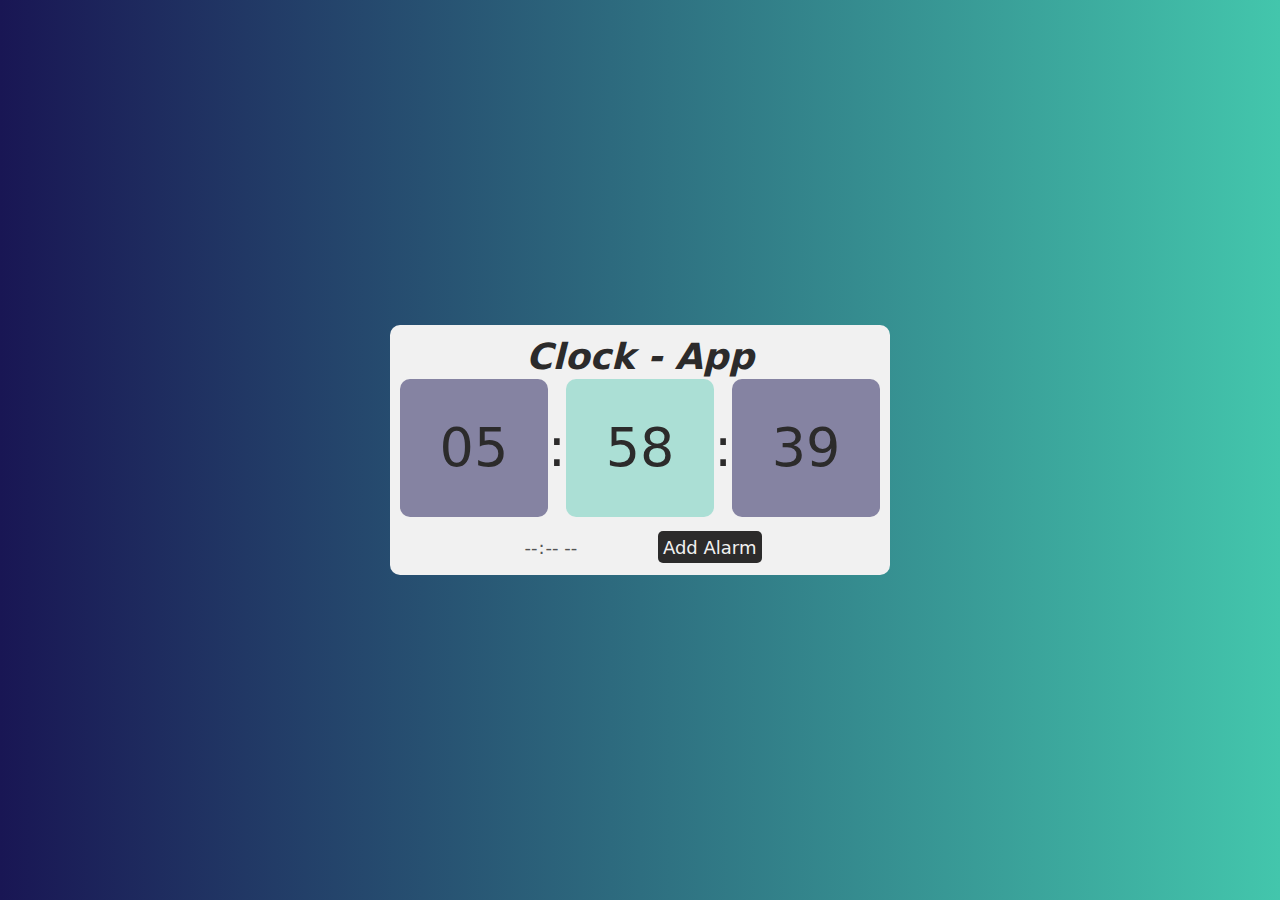
<file: clock/index.html>
<!DOCTYPE html>
<html lang="en">
    <head>
        <meta charset="UTF-8">
        <meta name = "viewport" content = "width=device-width, initial-scale=1.0">
        <link rel = "stylesheet" href = "base.css">
        <link rel = "stylesheet" href = "style.css">
        <title>Clock </title>
    </head>
    <body>
        <main class = "container">
            <section class = "clock">
                <header class = "header-clock">
                    <h1>Clock - App</h1>
                </header>
                <article class = "body-clock">
                    <div class = "box hours">
                        <span id = "hours">00</span>
                    </div>
                    :
                    <div class = "box minutes">
                        <span id = "minutes">00</span>
                    </div>
                    :
                    <div class = "box seconds">
                        <span id = "seconds">00</span>
                    </div>
                </article>
                <footer class = "footer-clock">
                    <form  class = "form-alarm" id = "form-alarm">
                        <input type = "time" name = "time" class = "form-control"/>
                        <button type = "submit" class = "btn">Add Alarm</button>
                    </form>
                </footer>
            </section>
          </main>
          <script src="app.js"></script>
    </body>
</html>
</file>
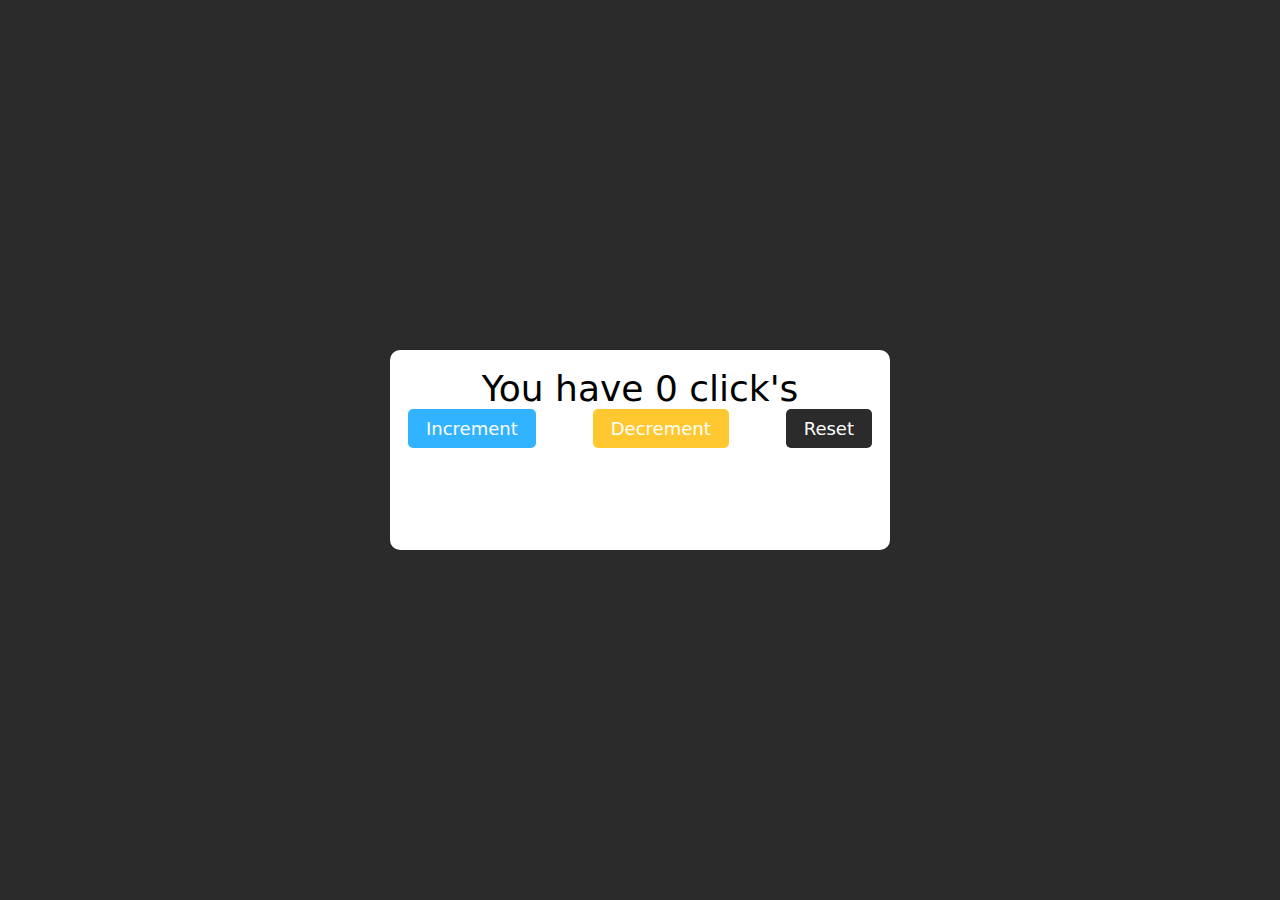
<file: countclicks/index.html>
<!DOCTYPE html>
<html lang="en">
<head>
    <meta charset="UTF-8">
    <meta name="viewport" content="width=device-width, initial-scale=1.0">
    <title>Counter | Clics!!!</title>
    <link rel="stylesheet" href="style.css">
</head>
<body>
    <main class="containerBox">
        <section class="card">
            <article class="cardInfo">
                <p>You have <span id="counterCliks">0</span> click's</p>
            </article>
            <article class="cardButtons">
                <button class="btn btnOne">Increment</button>
                <button class="btn btnTwo">Decrement</button>
                <button class="btn btnThree">Reset</button>
            </article>
        </section>

        <script src="app.js"></script>
    </main>
</body>
</html>
</file>
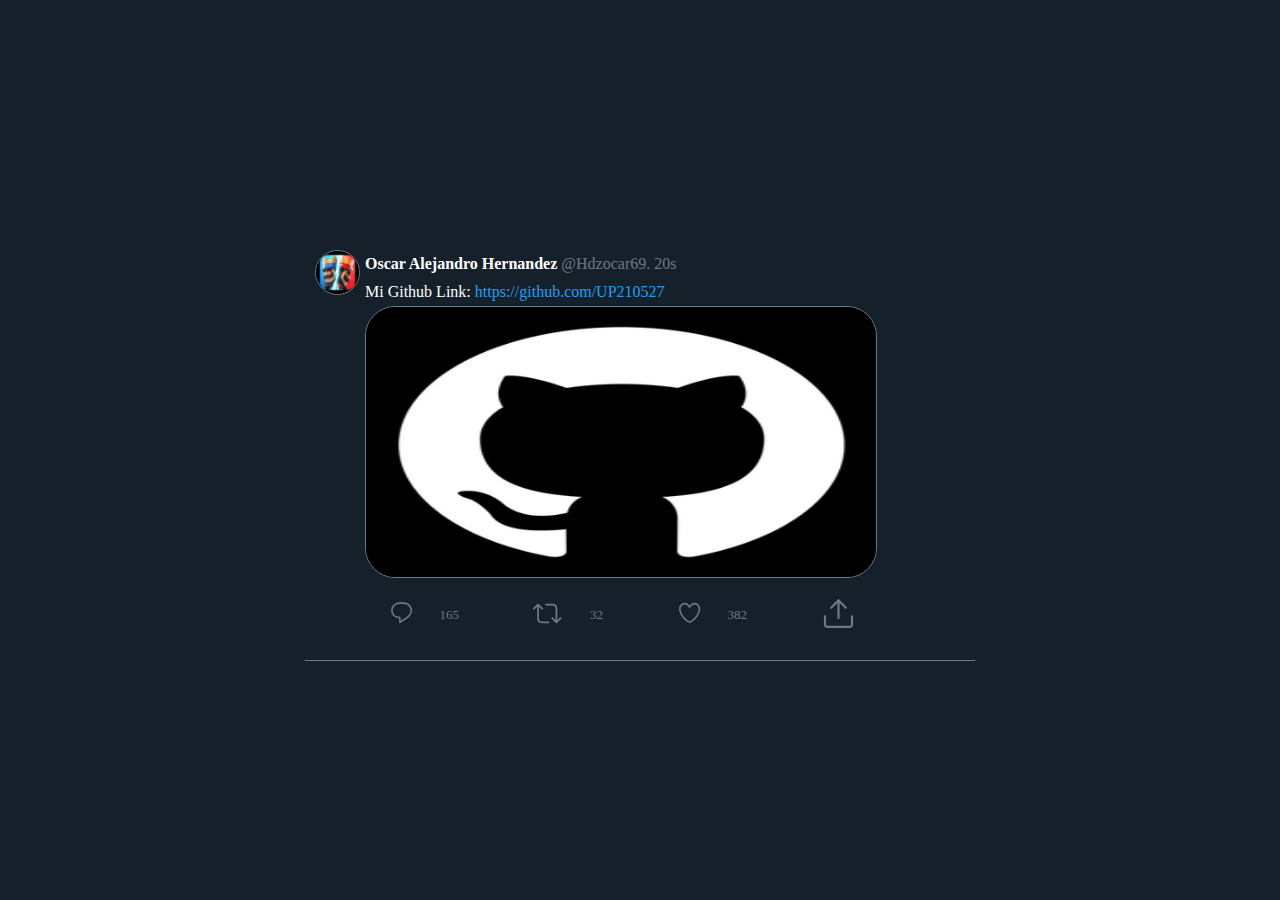
<file: twitt/index.html>
<!DOCTYPE html>
<html lang="en">

<head>
    <meta charset="UTF-8">
    <meta name="viewport" content="width=device-width, initial-scale=1.0">
    <title>Clone twitt</title>
    <link rel="stylesheet" href="style.css">
</head>

<body>
    <!--contenedor completo-->
    <div class="contenedoor">
        <!--cuerpo de mi twitt-->
        <div class="cuerpoo">
            <!--Imagen (icono de perfil)-->
            <div class="perfilavatar">
                <img src="logo chiquito.jpg" alt="Avatar de perfil">
            </div>
            <div>
                <!--informacion del twitt-->
                <p><span style="font-weight: bold;">Oscar Alejandro Hernandez</span> <!--stilo por atributo-->
                    <span class="textgrey">@Hdzocar69.</span>
                    <span class="textgrey">20s</span>
                </p>
                <p>
                    Mi Github Link: <a href="https://github.com/UP210527">https://github.com/UP210527</a>
                </p>
                <img src="logo git.png" alt="imagen del github">
            </div>
        </div>
        <!--cuerpo de mis iconos -->
        <div class="iconoos">
            <!--pendinete-->
            <!--boton de comentario-->
            <div class="icon">
                <div>
                    <svg viewBox="0 0 24 24" aria-hidden="true">
                        <g>
                            <path
                                d="M14.046 2.242l-4.148-.01h-.002c-4.374 0-7.8 3.427-7.8 7.802 0 4.098 3.186 7.206 7.465 7.37v3.828c0 .108.044.286.12.403.142.225.384.347.632.347.138 0 .277-.038.402-.118.264-.168 6.473-4.14 8.088-5.506 1.902-1.61 3.04-3.97 3.043-6.312v-.017c-.006-4.367-3.43-7.787-7.8-7.788zm3.787 12.972c-1.134.96-4.862 3.405-6.772 4.643V16.67c0-.414-.335-.75-.75-.75h-.396c-3.66 0-6.318-2.476-6.318-5.886 0-3.534 2.768-6.302 6.3-6.302l4.147.01h.002c3.532 0 6.3 2.766 6.302 6.296-.003 1.91-.942 3.844-2.514 5.176z">
                            </path>
                        </g>
                    </svg>
                </div>
                <span>165</span>
            </div>
            <!--boton de retwit-->
            <div class="icon">
                <div>
                    <svg viewBox="0 0 24 24" aria-hidden="true">
                        <g>
                            <path
                                d="M23.77 15.67c-.292-.293-.767-.293-1.06 0l-2.22 2.22V7.65c0-2.068-1.683-3.75-3.75-3.75h-5.85c-.414 0-.75.336-.75.75s.336.75.75.75h5.85c1.24 0 2.25 1.01 2.25 2.25v10.24l-2.22-2.22c-.293-.293-.768-.293-1.06 0s-.294.768 0 1.06l3.5 3.5c.145.147.337.22.53.22s.383-.072.53-.22l3.5-3.5c.294-.292.294-.767 0-1.06zm-10.66 3.28H7.26c-1.24 0-2.25-1.01-2.25-2.25V6.46l2.22 2.22c.148.147.34.22.532.22s.384-.073.53-.22c.293-.293.293-.768 0-1.06l-3.5-3.5c-.293-.294-.768-.294-1.06 0l-3.5 3.5c-.294.292-.294.767 0 1.06s.767.293 1.06 0l2.22-2.22V16.7c0 2.068 1.683 3.75 3.75 3.75h5.85c.414 0 .75-.336.75-.75s-.337-.75-.75-.75z">
                            </path>
                        </g>
                    </svg>
                </div>
                <span>32</span>
            </div>
            <!--boton de like-->
            <div class="icon">
                <div>
                    <svg viewBox="0 0 24 24" aria-hidden="true">
                        <g>
                            <path
                                d="M12 21.638h-.014C9.403 21.59 1.95 14.856 1.95 8.478c0-3.064 2.525-5.754 5.403-5.754 2.29 0 3.83 1.58 4.646 2.73.814-1.148 2.354-2.73 4.645-2.73 2.88 0 5.404 2.69 5.404 5.755 0 6.376-7.454 13.11-10.037 13.157H12zM7.354 4.225c-2.08 0-3.903 1.988-3.903 4.255 0 5.74 7.034 11.596 8.55 11.658 1.518-.062 8.55-5.917 8.55-11.658 0-2.267-1.823-4.255-3.903-4.255-2.528 0-3.94 2.936-3.952 2.965-.23.562-1.156.562-1.387 0-.014-.03-1.425-2.965-3.954-2.965z">
                            </path>
                        </g>
                    </svg>
                </div>
                <span>382</span>
            </div>
            <!--boton de compartir-->
            <div class="icon">
                <div>
                    <svg viewBox="0 0 24 24" aria-hidden="true">
                        <g>
                            <path
                                d="M17.53 7.47l-5-5c-.293-.293-.768-.293-1.06 0l-5 5c-.294.293-.294.768 0 1.06s.767.294 1.06 0l3.72-3.72V15c0 .414.336.75.75.75s.75-.336.75-.75V4.81l3.72 3.72c.146.147.338.22.53.22s.384-.072.53-.22c.293-.293.293-.767 0-1.06z">
                            </path>
                            <path
                                d="M19.708 21.944H4.292C3.028 21.944 2 20.916 2 19.652V14c0-.414.336-.75.75-.75s.75.336.75.75v5.652c0 .437.355.792.792.792h15.416c.437 0 .792-.355.792-.792V14c0-.414.336-.75.75-.75s.75.336.75.75v5.652c0 1.264-1.028 2.292-2.292 2.292z">
                            </path>
                        </g>
                    </svg>
                </div>
            </div>
        </div>
    </div>
</body>

</html>
</file>
<file: clock/base.css>
:root {
    --gradient-color-1: rgba(25,22,84,1);
    --gradient-color-2: rgba(67,198,172,1);
    --gradient-color-3: rgba(25,22,84,0.5);
    --gradient-color-4: rgba(67,198,172,0.4);
    --white-color: #f1f1f1;
    --black-color: #2c2b2b;
    --font-size: 18px;
  }
  
  * {
    font-size: var(--font-size);
    padding: 0;
    margin: 0;
    box-sizing: border-box;
    position: relative;
    min-width: 0;
    font-family: system-ui, -apple-system, BlinkMacSystemFont, 'Segoe UI', Roboto, Oxygen, Ubuntu, Cantarell, 'Open Sans', 'Helvetica Neue', sans-serif;
  }
  
  body {
    min-height: 100vh;
    background: -moz-linear-gradient(left, var(--gradient-color-1) 0%, var(--gradient-color-2) 100%);
    background: -webkit-gradient(left top, right top, color-stop(0%, var(--gradient-color-1)), color-stop(100%, var(--gradient-color-2)));
    background: -webkit-linear-gradient(left, var(--gradient-color-1) 0%, rgba(67,198,172,1) 100%);
    background: -o-linear-gradient(left, var(--gradient-color-1) 0%,var(--gradient-color-2) 100%);
    background: -ms-linear-gradient(left, var(--gradient-color-1) 0%, var(--gradient-color-2) 100%);
    background: linear-gradient(to right,var(--gradient-color-1) 0%,var(--gradient-color-2) 100%);
    filter: progid:DXImageTransform.Microsoft.gradient( startColorstr='#191654', endColorstr='#43c6ac', GradientType=1 );
  }
  
  h1,h2,h3,h4 {
    text-wrap: balance;
  }
  
  p {
    text-wrap: pretty;
  }
  
  button:active {
    opacity: 0.7;
  }
</file>
<file: clock/style.css>
.container {
    position: absolute;
    top: 50%;
    left: 50%;
    transform: translate(-50%, -50%);
  }
  
  .clock {
    width: 500px;
    height: 250px;
    background-color: var(--white-color);
  
    border-radius: 10px;
    padding: 10px;
  
    display: grid;
    grid-template-columns: 1fr;
    grid-template-rows: 1fr 60% 1fr;
    grid-template-areas:
      "header"
      "body"
      "footer"
    ;
  }
  
  .header-clock {
    grid-area: header;
    
    display: flex;
    justify-content: center;
    align-items: center;
  }
  
  .header-clock h1 {
    font-size: 2rem;
    font-style: italic;
    color: var(--black-color);
  }
  
  .body-clock {
    grid-area: body;
  
    display: flex;
    justify-content: space-evenly;
    align-items: center;
    font-size: 3rem;
    color: var(--black-color);
  }
  
  .body-clock .box {
    width: 100%;
    height: 100%;
    display: flex;
    justify-content: center;
    align-items: center;
    border-radius: 10px;
  }
  
  .body-clock .box:nth-child(1),
  .body-clock .box:nth-child(3){
    background-color: var(--gradient-color-3);
    
  }
  
  .body-clock .box:nth-child(2){
    background-color: var(--gradient-color-4);
    
  }
  
  .body-clock .box span {
    font-size: 3rem;
    color: var(--black-color-);
  }
  
  .footer-clock {
    grid-area: footer;
    padding-top: 0.7rem;
  
    display: flex;
    align-self: center;
    justify-content: center;
  }
  
  .btn,
  .form-control {
    padding: 0.3rem;
  }
  
  .btn {
    border: none;
    border-radius: 5px;
    background-color: var(--black-color);
    color: var(--white-color);
  }
  
  .btn:active {
    border: solid 1px var(--black-color);
  }
  
  .form-control {
    border: none;
    background-color: transparent;
  }
  
  .form-control:active {
    border: solid 1px var(--gradient-color-2);
  }
</file>
<file: countclicks/style.css>
:root {
    --primary-color-blue: #31b3ff;
    --primary-color-orange: #ffc831;
    --primary-color-white: #ffffff;
    --primary-color-black: #2b2b2b;

    --font-size: 18px;
}

* {
    margin: 0;
    padding: 0;
    font-size: var(--font-size);
    box-sizing: border-box;
    position: relative;
    font-family: system-ui, -apple-system, BlinkMacSystemFont, 'Segoe UI', Roboto, Oxygen, Ubuntu, Cantarell, 'Open Sans', 'Helvetica Neue', sans-serif;

}

body {
    min-height: 100vh;
    background-color: var(--primary-color-black);
}

button:active {
    opacity: 0.75;
}

.containerBox{
    position: absolute;
    top: 50%;
    left: 50%;
    transform: translate(-50%, -50%);
}

.card{
    background-color: var(--primary-color-white);
    width: 500px;
    height: 200px;
    border-radius: 10px;
    padding: 1rem;
    display: gring;
    grid-template-columns: 1fr;
    grid-template-rows: repeat(5, 1fr);
    grid-template-areas:
    "cardInfo"
    "cardInfo"
    "cardInfo"
    "cardInfo"
    "cardButtons";
}

.cardInfo {
    grid-area: cardInfo;
    display: flex;
    justify-content: center;
    align-items: center;

}

.cardInfo p, .cardInfo p span {
    font-size: 2rem;
}

.cardButtons {
    grid-area: cardButtons;
    display: flex;
    justify-content: space-between;
}

.btn {
    padding: 0.5rem 1rem;
    border-radius: 5px;
    border: none;
    color: var(--primary-color-white);
}

.btnOne {
    background-color: var(--primary-color-blue);
}

.btnTwo {
    background-color: var(--primary-color-orange);
}

.btnThree {
    background-color: var(--primary-color-black);
}
</file>
<file: twitt/style.css>
/*psudo-elemento*/
:root{
  --primary-color-grey: #6e7886;
}



*{ /* esto es un comentario*/
    /* background-color: #15202b; */
    font-family: 'Times New Roman', Times, serif;
    color: white;
    padding: 0; /*adentro de la caja*/
    margin: 0; /*afuera*/
 }
 a{
    color: rgb(29,161,242);
    text-decoration: 0;
 }
 .textgrey{
    color: #6e7886;
 }
 .contenedoor{
   border: solid;
   height: 400px;
   border-width: 0.5px;
   border-color: transparent transparent var(--primary-color-grey) transparent;
   display: grid;
   grid-template-columns: repeat(12, 1fr);
   grid-template-rows: repeat(12, 1fr);
   width: 650px;
   padding: 10px;
 }

 .iconoos{
   grid-column: 1/13;
   grid-row: 12/13;
   display: flex;
   flex-direction: row;
   justify-content: space-evenly;
 }

 .cuerpoo{
   grid-column: 1/13;
   grid-row: 1/12;
   display: grid;
   grid-template-columns: 50px 1fr;
   grid-template-rows: 100%;
 }

 img, svg{
   max-width: 85%;
   max-height: 270px;
 }
 

 body{
  display: flex;
  justify-content: center;
  align-items: center;
  width: 100vw;
  height: 100vh;
  background-color: #15202b;
  box-sizing: border-box;
 }

 .icon{
  width: 70px;
  display: flex;
  justify-content: center;
  align-items: center;
  height: 70px;
 }

 .icon svg{
  width: 50%;
  margin-right: 5px;
  fill: var(--primary-color-grey);

 }
 .icon span{
  font-size: small;
  color: #6e7886;
 }

 .perfilavatar > img{
  border-radius: 50%;
  margin: 0px;
  width: 85%;
  border-color: transparent;
 }

 .cuerpoo p{
  padding: 5px 0px;
 }

 .cuerpoo img{
  border-radius: 30px;
  border-style: solid;
  border-width: 1px;
  border-color: var(--primary-color-grey);
  width: 95%;
 }

 .iconoos .icon:nth-child(1):hover svg,
 .iconoos .icon:nth-child(1):hover span{
  background-color: rgba(34,34, 255,0.1);
  fill: rgb(34, 34, 255);
  color: rgb(34, 34, 255);
  border-radius: 50%;
 }
 .iconoos .icon:nth-child(2):hover svg,
 .iconoos .icon:nth-child(2):hover span{
  background-color: rgba(24,176, 95,0.4);
  fill: rgb(24,176, 95);
  color: rgb(24, 176, 95);
  border-radius: 50%;
 }

 .iconoos .icon:nth-child(4):hover svg,
 .iconoos .icon:nth-child(4):hover span{
  background-color: rgba(30,148, 221,0.4);
  fill: rgb(30,148, 221);
  color: rgb(30, 148, 221);
  border-radius: 50%;
 }
 .iconoos .icon:nth-child(3):hover svg,
 .iconoos .icon:nth-child(3):hover span{
  background-color: rgba(224,36, 94,0.4);
  fill: rgb(224,36, 94);
  color: rgb(224, 36, 94);
  border-radius: 50%;
 }
 .contenedoor:hover{
  cursor: pointer;
  background-color: var(--primary-color-grey);
  border-radius: 10px;
  transition-duration: 0.5s;
 }

 .contenedoor *{
  background-color: transparent;
 }
</file>
